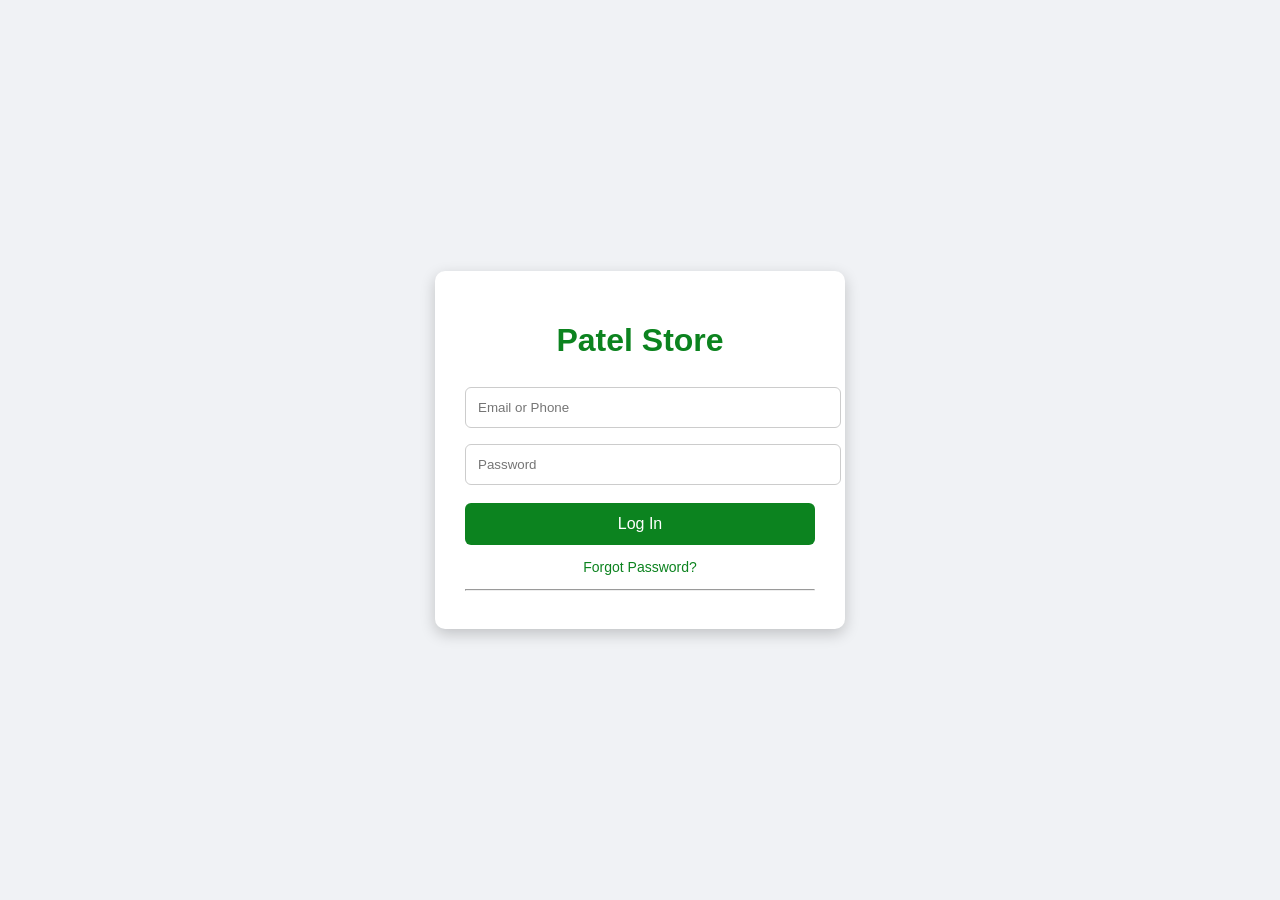
<file: login.html>
<!DOCTYPE html>
<html lang="en">
<head>
  <meta charset="UTF-8">
  <title>Login -Patel Store</title>
  <link rel="stylesheet" href="login.css">
</head>

<body>

<div class="login-container">
  <div class="login-box">
    <h1>Patel Store</h1>

    <form action="index.html">
      <input type="text" placeholder="Email or Phone" required>
      <input type="password" placeholder="Password" required>

      <button type="submit">Log In</button>

      <p class="forgot">Forgot Password?</p>

      <hr>
    </form>
  </div>
</div>

</body>
</html>
</file>
<file: login.css>
body {
  margin: 0;
  font-family: Arial, sans-serif;
  background: #f0f2f5;
}

.login-container {
  display: flex;
  height: 100vh;
  justify-content: center;
  align-items: center;
}

.login-box {
  background: white;
  padding: 30px;
  width: 350px;
  border-radius: 10px;
  box-shadow: 0 5px 15px rgba(0,0,0,0.2);
  text-align: center;
}

.login-box h1 {
  color:#0c831f;
  margin-bottom: 20px;
}

.login-box input {
  width: 100%;
  padding: 12px;
  margin: 8px 0;
  border-radius: 6px;
  border: 1px solid #ccc;
}

.login-box button {
  width: 100%;
  padding: 12px;
  margin-top: 10px;
  background: #0c831f;
  color: white;
  border: none;
  border-radius: 6px;
  font-size: 16px;
  cursor: pointer;
}

.login-box button:hover {
  background: #0c831f;
}

.create-btn {
  background: #42b72a;
}

.create-btn:hover {
  background: #36a420;
}

.forgot {
  color: #0c831f;
  font-size: 14px;
  cursor: pointer;
}
</file>
